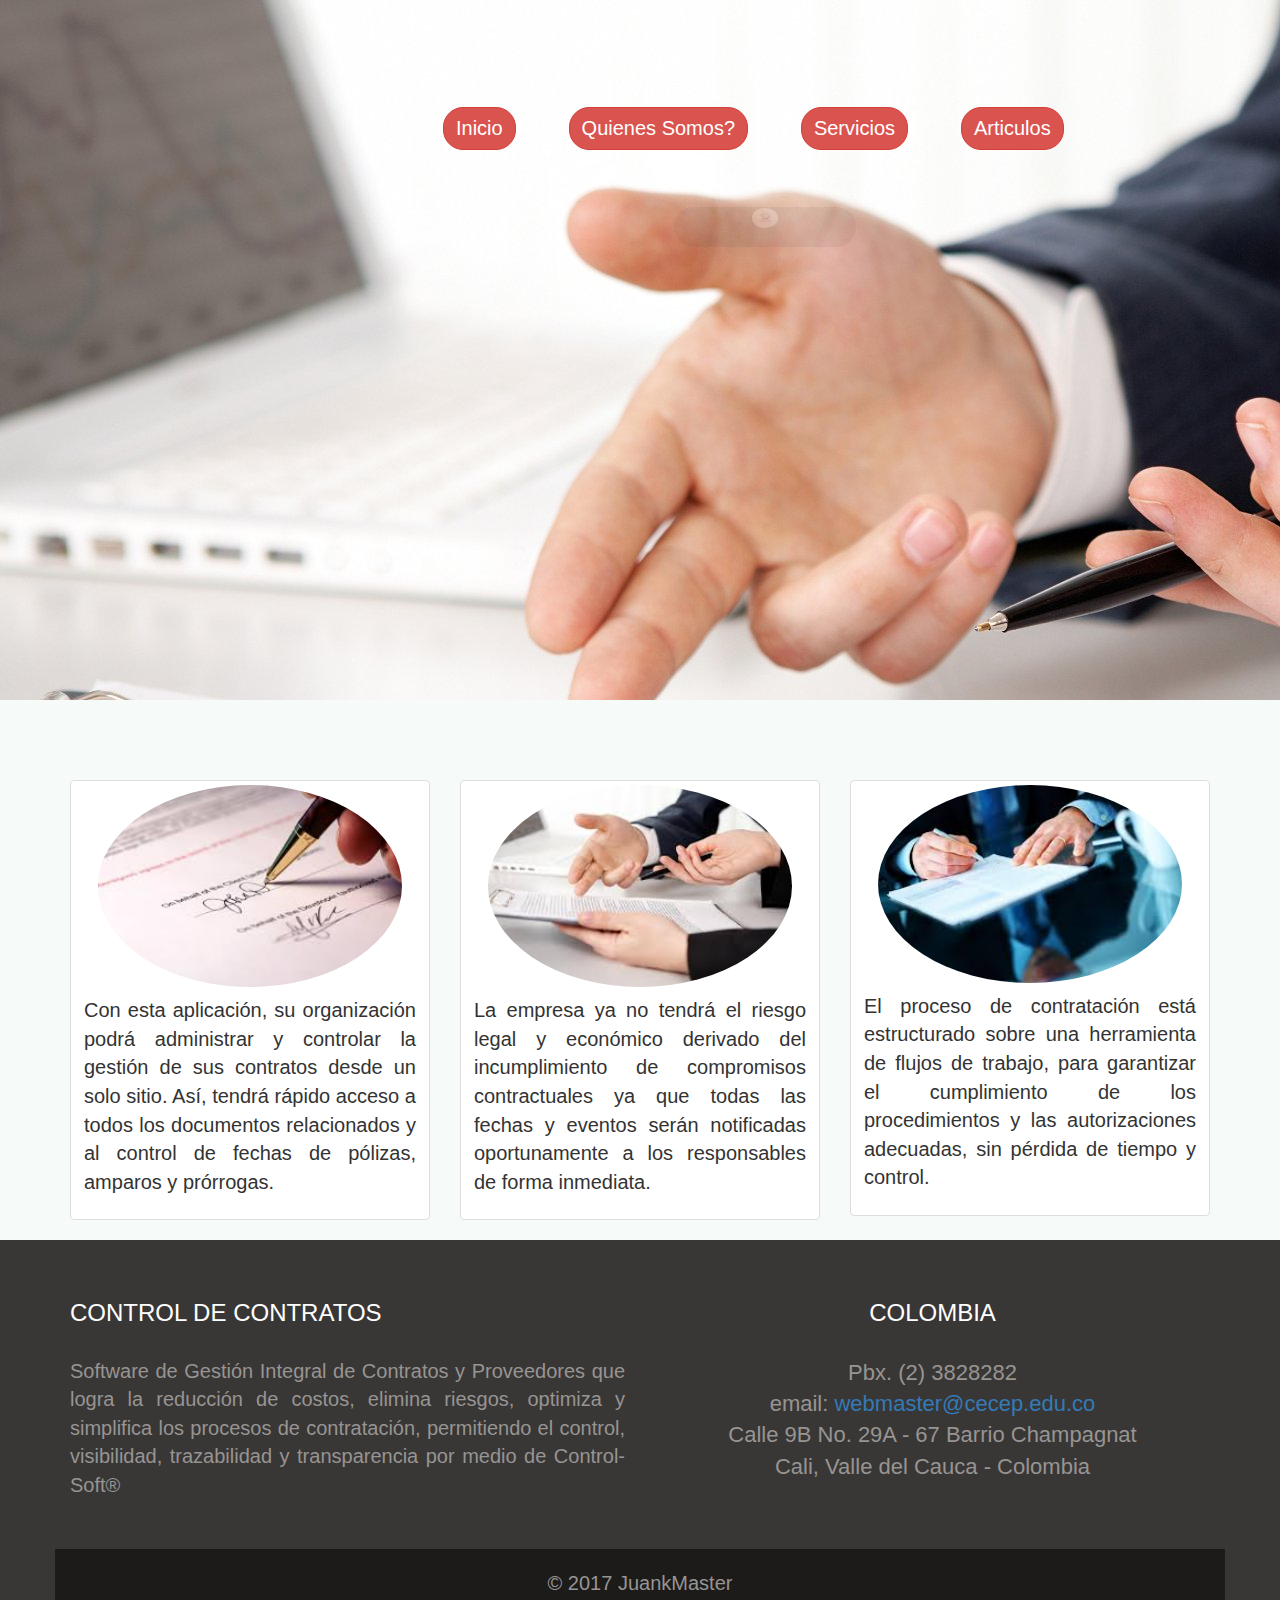
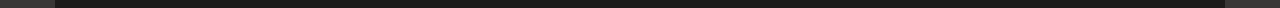
<file: index.html>
<html>
<head>
	<meta charset="UTF-8">
	<meta name="viewport" content="width=device-width, user-scalable=no, initial-scale=1.0, maximum-scale=1.0, minimum-scale=1.0">
	<link rel="shortcut icon" href="imagenes/favicon.ico"/>
	<script type="text/javascript" src="bootstrap/js/jquery-3.2.1.min.js"></script>
	<script type="text/javascript" src="bootstrap/js/funcionesJquery.js"></script>
	<link rel="stylesheet" type="text/css" href="bootstrap/css/bootstrap.min.css">
	<link rel="stylesheet" type="text/css" href="bootstrap/estilohindex.css">
	<link href='https://fonts.googleapis.com/css?family=Glegoo' rel='stylesheet'>
	
<style>
#capaefectos{
    font-family: 'Glegoo';font-size: 30px;
}
</style>
	<script>
	$(document).ready(Inicio);
	$(document).ready(function(){
		$("#capaefectos").hide();
     $("#capaefectos").show(3000);

});
</script>
	<title>Control-Soft®</title>
</head>
<body >

	<!-- Header -->
	<div class="container-fluid">
		<header class="container">
			<div class="row">
				<div class="col-sm-2">
				</div>
					<div class="col-sm-10">
			<nav id="nav" >
				<ul>
				<li><a style="color:#fff" class="btn btn-danger" href="index.html" >Inicio</a></li>
				<li><a style="color:#fff" class="btn btn-danger" id="somos" href="#">Quienes Somos?</a></li>
				<li><a style="color:#fff" class="btn btn-danger" id="servicios" href="#">Servicios</a>
				</li>
				<li><a style="color:#fff"  class="btn btn-danger" id="articulos" href="#" >Articulos</a></li>
			</ul>
		</nav>
	</div>
	</div>
		<br><br>
		<!-- barner -->
			<center>
				<div class="container">
					<div id="capaefectos"style="background:rgba(77,75,75,.5); color:fff; 	padding:10px; border-radius:20px 20px 20px 20px;">
							<img  style="width: 15%; height:auto;"class="img-circle" src="imagenes/logot_1.png">
					  <h2>
						CONTROLE SUS CONTRATOS Y PROVEEDORES DE UNA MANERA PRACTICA
					  </h2>
					<a href="login.php" id="bt" class="btn btn-danger btn-lg">Sign Up</a>	
					</div>
				</div>
	</div>
			</center>
				
		</header>
    </div>
    <div>
	
    	<br><br><br><br>
    	<!-- Principal -->

    	<div class="main">
    		<div class="somos">
    			
    		</div>

    		<div class="container">
    			<div class="row">
    				<div class="col-sm-4">
    				<div class="thumbnail">
    					<img  src="imagenes/contrato.jpg" class="img-circle" alt="Cinque Terre" width="304" height="236">	
    					<div class="caption">
    					<p class="text-justify"style="font-size:20px;">Con esta aplicación, su organización podrá administrar y controlar la gestión de sus contratos desde un solo sitio. Así, tendrá rápido acceso a todos los documentos relacionados y al control de fechas de pólizas, amparos y prórrogas.</p>
    				   </div>
    				</div>
    				</div>
    				<div class="col-sm-4">
    				<div class="thumbnail">
    					<img src="imagenes/contrato5.jpg" class="img-circle" alt="Cinque Terre" width="304" height="236">
    					<div class="caption">
    					<p class="text-justify"style="font-size:20px;">La empresa ya no tendrá el riesgo legal y económico derivado del incumplimiento de compromisos contractuales ya que todas las fechas y eventos serán notificadas oportunamente a los responsables de forma inmediata.
    					</p>
    				   </div>	
					</div>
					</div>
    				<div class="col-sm-4">
    					<div class="thumbnail">
							<img src="imagenes/contrato1.jpg" class="img-circle" alt="Cinque Terre" width="304" height="236">
    						<div class="caption">
		    					<p class="text-justify"style="font-size:20px;">El proceso de contratación está estructurado sobre una herramienta de flujos de trabajo, para garantizar el cumplimiento de los procedimientos y las autorizaciones adecuadas, sin pérdida de tiempo y control.
		    					</p>
    						</div>
    				   </div>
    				</div>
    			</div>
    						

    			<!-- </section> -->
    	</div>
    </div>
    <!-- footer &copy; 2017 JuankMaster -->

	<div class="footer" style="background:#393736;";
  >
		<div class="container">
			<div class="row">
				<div class="col-sm-6"><br><br>
					<h3 style="color:#fff">CONTROL DE CONTRATOS</h3>
					<br>
					<P class="text-justify"style="font-size:20px; color:#979492">
						Software de Gestión Integral de Contratos y Proveedores que logra la reducción de costos, elimina riesgos, optimiza y simplifica los procesos de contratación, permitiendo el control, visibilidad, trazabilidad y transparencia por medio de Control-Soft®
					</P>
				</div>
				<div class="col-sm-6"><br><br>
					<h3 style="color:#fff ; text-align:center;">COLOMBIA</h3><br>
				    <P class="text-justify" style="font-size:22px; color:#979492;text-align:center;">
				    	Pbx. (2) 3828282 <br>
				        email: <a href="#">webmaster@cecep.edu.co</a> <br>
                        Calle 9B No. 29A - 67 Barrio Champagnat <br>
                        Cali, Valle del Cauca - Colombia<br>
					</P>
				</div>
			</div>
			<br>
			<br>
			<div class="row" style="background:#1C1B1A;">
				<div class="col-sm-12"><br>
				<p style="text-align:center; font-size:20px; color:#979492">&copy; 2017 JuankMaster</p>
				</div>
			</div>
		</div>
	</div>
</body>
<!-- div.conten[name="nombre"]{hola mamon} -->
<!-- header>nav>ul>li*5>a:link -->
</html>
</file>
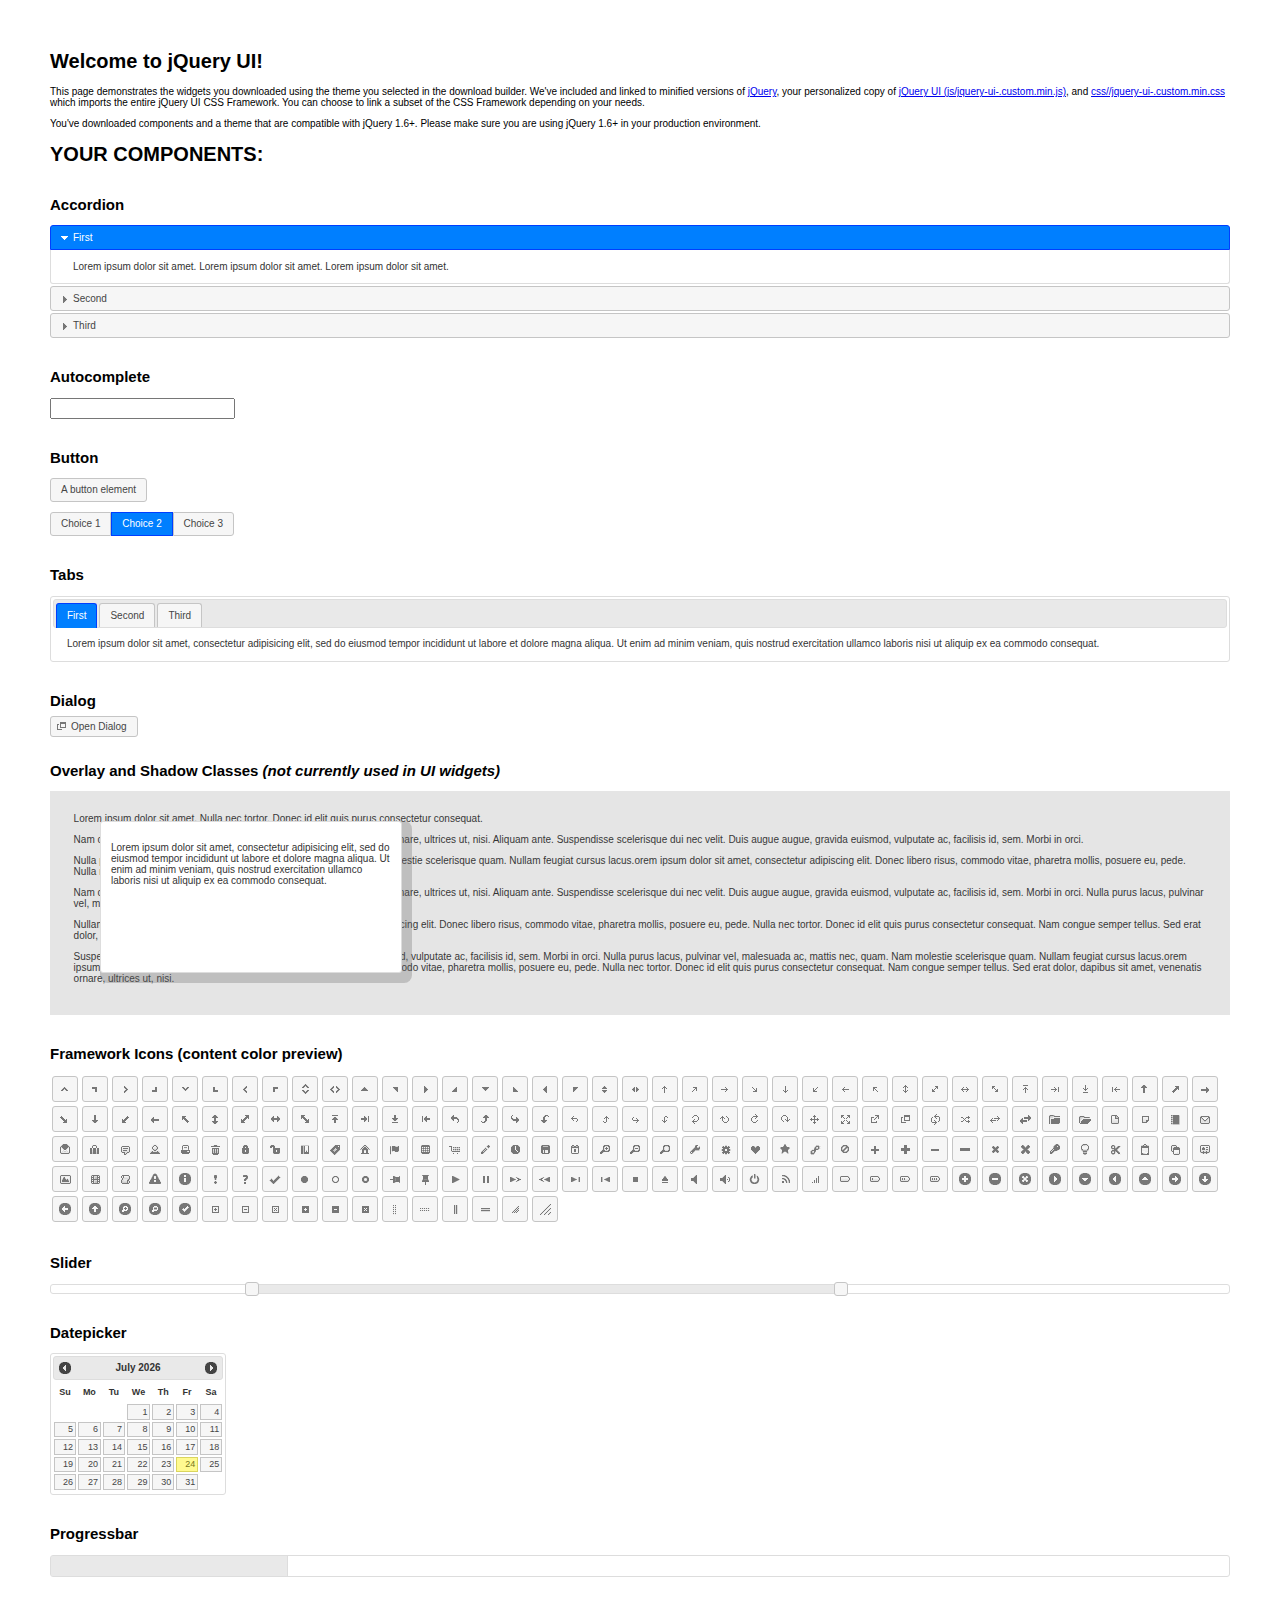
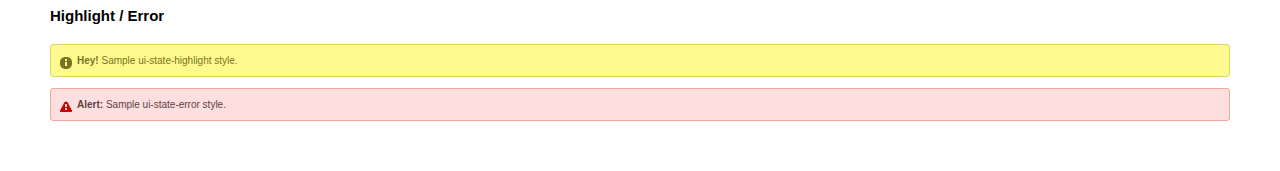
<file: bootstrap/jquery-ui-1.9.2.custom/index.html>
<!doctype html>
<html lang="us">
<head>
	<meta charset="utf-8">
	<title>jQuery UI Example Page</title>
	<link href="css/base/jquery-ui-1.9.2.custom.css" rel="stylesheet">
	<script src="js/jquery-1.8.3.js"></script>
	<script src="js/jquery-ui-1.9.2.custom.js"></script>
	<script>
	$(function() {
		
		$( "#accordion" ).accordion();
		

		
		var availableTags = [
			"ActionScript",
			"AppleScript",
			"Asp",
			"BASIC",
			"C",
			"C++",
			"Clojure",
			"COBOL",
			"ColdFusion",
			"Erlang",
			"Fortran",
			"Groovy",
			"Haskell",
			"Java",
			"JavaScript",
			"Lisp",
			"Perl",
			"PHP",
			"Python",
			"Ruby",
			"Scala",
			"Scheme"
		];
		$( "#autocomplete" ).autocomplete({
			source: availableTags
		});
		

		
		$( "#button" ).button();
		$( "#radioset" ).buttonset();
		

		
		$( "#tabs" ).tabs();
		

		
		$( "#dialog" ).dialog({
			autoOpen: false,
			width: 400,
			buttons: [
				{
					text: "Ok",
					click: function() {
						$( this ).dialog( "close" );
					}
				},
				{
					text: "Cancel",
					click: function() {
						$( this ).dialog( "close" );
					}
				}
			]
		});

		// Link to open the dialog
		$( "#dialog-link" ).click(function( event ) {
			$( "#dialog" ).dialog( "open" );
			event.preventDefault();
		});
		

		
		$( "#datepicker" ).datepicker({
			inline: true
		});
		

		
		$( "#slider" ).slider({
			range: true,
			values: [ 17, 67 ]
		});
		

		
		$( "#progressbar" ).progressbar({
			value: 20
		});
		

		// Hover states on the static widgets
		$( "#dialog-link, #icons li" ).hover(
			function() {
				$( this ).addClass( "ui-state-hover" );
			},
			function() {
				$( this ).removeClass( "ui-state-hover" );
			}
		);
	});
	</script>
	<style>
	body{
		font: 62.5% "Trebuchet MS", sans-serif;
		margin: 50px;
	}
	.demoHeaders {
		margin-top: 2em;
	}
	#dialog-link {
		padding: .4em 1em .4em 20px;
		text-decoration: none;
		position: relative;
	}
	#dialog-link span.ui-icon {
		margin: 0 5px 0 0;
		position: absolute;
		left: .2em;
		top: 50%;
		margin-top: -8px;
	}
	#icons {
		margin: 0;
		padding: 0;
	}
	#icons li {
		margin: 2px;
		position: relative;
		padding: 4px 0;
		cursor: pointer;
		float: left;
		list-style: none;
	}
	#icons span.ui-icon {
		float: left;
		margin: 0 4px;
	}
	.fakewindowcontain .ui-widget-overlay {
		position: absolute;
	}
	</style>
</head>
<body>

<h1>Welcome to jQuery UI!</h1>

<div class="ui-widget">
	<p>This page demonstrates the widgets you downloaded using the theme you selected in the download builder. We've included and linked to minified versions of <a href="js/jquery-1.8.3.js">jQuery</a>, your personalized copy of <a href="js/jquery-ui-.custom.min.js">jQuery UI (js/jquery-ui-.custom.min.js)</a>, and <a href="css//jquery-ui-.custom.min.css">css//jquery-ui-.custom.min.css</a> which imports the entire jQuery UI CSS Framework. You can choose to link a subset of the CSS Framework depending on your needs. </p>
	<p>You've downloaded components and a theme that are compatible with jQuery 1.6+. Please make sure you are using jQuery 1.6+ in your production environment.</p>
</div>

<h1>YOUR COMPONENTS:</h1>


<!-- Accordion -->
<h2 class="demoHeaders">Accordion</h2>
<div id="accordion">
	<h3>First</h3>
	<div>Lorem ipsum dolor sit amet. Lorem ipsum dolor sit amet. Lorem ipsum dolor sit amet.</div>
	<h3>Second</h3>
	<div>Phasellus mattis tincidunt nibh.</div>
	<h3>Third</h3>
	<div>Nam dui erat, auctor a, dignissim quis.</div>
</div>



<!-- Autocomplete -->
<h2 class="demoHeaders">Autocomplete</h2>
<div>
	<input id="autocomplete" title="type &quot;a&quot;">
</div>



<!-- Button -->
<h2 class="demoHeaders">Button</h2>
<button id="button">A button element</button>
<form style="margin-top: 1em;">
	<div id="radioset">
		<input type="radio" id="radio1" name="radio"><label for="radio1">Choice 1</label>
		<input type="radio" id="radio2" name="radio" checked="checked"><label for="radio2">Choice 2</label>
		<input type="radio" id="radio3" name="radio"><label for="radio3">Choice 3</label>
	</div>
</form>



<!-- Tabs -->
<h2 class="demoHeaders">Tabs</h2>
<div id="tabs">
	<ul>
		<li><a href="#tabs-1">First</a></li>
		<li><a href="#tabs-2">Second</a></li>
		<li><a href="#tabs-3">Third</a></li>
	</ul>
	<div id="tabs-1">Lorem ipsum dolor sit amet, consectetur adipisicing elit, sed do eiusmod tempor incididunt ut labore et dolore magna aliqua. Ut enim ad minim veniam, quis nostrud exercitation ullamco laboris nisi ut aliquip ex ea commodo consequat.</div>
	<div id="tabs-2">Phasellus mattis tincidunt nibh. Cras orci urna, blandit id, pretium vel, aliquet ornare, felis. Maecenas scelerisque sem non nisl. Fusce sed lorem in enim dictum bibendum.</div>
	<div id="tabs-3">Nam dui erat, auctor a, dignissim quis, sollicitudin eu, felis. Pellentesque nisi urna, interdum eget, sagittis et, consequat vestibulum, lacus. Mauris porttitor ullamcorper augue.</div>
</div>



<!-- Dialog NOTE: Dialog is not generated by UI in this demo so it can be visually styled in themeroller-->
<h2 class="demoHeaders">Dialog</h2>
<p><a href="#" id="dialog-link" class="ui-state-default ui-corner-all"><span class="ui-icon ui-icon-newwin"></span>Open Dialog</a></p>

<h2 class="demoHeaders">Overlay and Shadow Classes <em>(not currently used in UI widgets)</em></h2>
<div style="position: relative; width: 96%; height: 200px; padding:1% 2%; overflow:hidden;" class="fakewindowcontain">
	<p>Lorem ipsum dolor sit amet,  Nulla nec tortor. Donec id elit quis purus consectetur consequat. </p><p>Nam congue semper tellus. Sed erat dolor, dapibus sit amet, venenatis ornare, ultrices ut, nisi. Aliquam ante. Suspendisse scelerisque dui nec velit. Duis augue augue, gravida euismod, vulputate ac, facilisis id, sem. Morbi in orci. </p><p>Nulla purus lacus, pulvinar vel, malesuada ac, mattis nec, quam. Nam molestie scelerisque quam. Nullam feugiat cursus lacus.orem ipsum dolor sit amet, consectetur adipiscing elit. Donec libero risus, commodo vitae, pharetra mollis, posuere eu, pede. Nulla nec tortor. Donec id elit quis purus consectetur consequat. </p><p>Nam congue semper tellus. Sed erat dolor, dapibus sit amet, venenatis ornare, ultrices ut, nisi. Aliquam ante. Suspendisse scelerisque dui nec velit. Duis augue augue, gravida euismod, vulputate ac, facilisis id, sem. Morbi in orci. Nulla purus lacus, pulvinar vel, malesuada ac, mattis nec, quam. Nam molestie scelerisque quam. </p><p>Nullam feugiat cursus lacus.orem ipsum dolor sit amet, consectetur adipiscing elit. Donec libero risus, commodo vitae, pharetra mollis, posuere eu, pede. Nulla nec tortor. Donec id elit quis purus consectetur consequat. Nam congue semper tellus. Sed erat dolor, dapibus sit amet, venenatis ornare, ultrices ut, nisi. Aliquam ante. </p><p>Suspendisse scelerisque dui nec velit. Duis augue augue, gravida euismod, vulputate ac, facilisis id, sem. Morbi in orci. Nulla purus lacus, pulvinar vel, malesuada ac, mattis nec, quam. Nam molestie scelerisque quam. Nullam feugiat cursus lacus.orem ipsum dolor sit amet, consectetur adipiscing elit. Donec libero risus, commodo vitae, pharetra mollis, posuere eu, pede. Nulla nec tortor. Donec id elit quis purus consectetur consequat. Nam congue semper tellus. Sed erat dolor, dapibus sit amet, venenatis ornare, ultrices ut, nisi. </p>

	<!-- ui-dialog -->
	<div class="ui-overlay"><div class="ui-widget-overlay"></div><div class="ui-widget-shadow ui-corner-all" style="width: 302px; height: 152px; position: absolute; left: 50px; top: 30px;"></div></div>
	<div style="position: absolute; width: 280px; height: 130px;left: 50px; top: 30px; padding: 10px;" class="ui-widget ui-widget-content ui-corner-all">
		<div class="ui-dialog-content ui-widget-content" style="background: none; border: 0;">
			<p>Lorem ipsum dolor sit amet, consectetur adipisicing elit, sed do eiusmod tempor incididunt ut labore et dolore magna aliqua. Ut enim ad minim veniam, quis nostrud exercitation ullamco laboris nisi ut aliquip ex ea commodo consequat.</p>
		</div>
	</div>

</div>

<!-- ui-dialog -->
<div id="dialog" title="Dialog Title">
	<p>Lorem ipsum dolor sit amet, consectetur adipisicing elit, sed do eiusmod tempor incididunt ut labore et dolore magna aliqua. Ut enim ad minim veniam, quis nostrud exercitation ullamco laboris nisi ut aliquip ex ea commodo consequat.</p>
</div>



<h2 class="demoHeaders">Framework Icons (content color preview)</h2>
<ul id="icons" class="ui-widget ui-helper-clearfix">
	<li class="ui-state-default ui-corner-all" title=".ui-icon-carat-1-n"><span class="ui-icon ui-icon-carat-1-n"></span></li>
	<li class="ui-state-default ui-corner-all" title=".ui-icon-carat-1-ne"><span class="ui-icon ui-icon-carat-1-ne"></span></li>
	<li class="ui-state-default ui-corner-all" title=".ui-icon-carat-1-e"><span class="ui-icon ui-icon-carat-1-e"></span></li>
	<li class="ui-state-default ui-corner-all" title=".ui-icon-carat-1-se"><span class="ui-icon ui-icon-carat-1-se"></span></li>
	<li class="ui-state-default ui-corner-all" title=".ui-icon-carat-1-s"><span class="ui-icon ui-icon-carat-1-s"></span></li>
	<li class="ui-state-default ui-corner-all" title=".ui-icon-carat-1-sw"><span class="ui-icon ui-icon-carat-1-sw"></span></li>
	<li class="ui-state-default ui-corner-all" title=".ui-icon-carat-1-w"><span class="ui-icon ui-icon-carat-1-w"></span></li>
	<li class="ui-state-default ui-corner-all" title=".ui-icon-carat-1-nw"><span class="ui-icon ui-icon-carat-1-nw"></span></li>
	<li class="ui-state-default ui-corner-all" title=".ui-icon-carat-2-n-s"><span class="ui-icon ui-icon-carat-2-n-s"></span></li>
	<li class="ui-state-default ui-corner-all" title=".ui-icon-carat-2-e-w"><span class="ui-icon ui-icon-carat-2-e-w"></span></li>
	<li class="ui-state-default ui-corner-all" title=".ui-icon-triangle-1-n"><span class="ui-icon ui-icon-triangle-1-n"></span></li>
	<li class="ui-state-default ui-corner-all" title=".ui-icon-triangle-1-ne"><span class="ui-icon ui-icon-triangle-1-ne"></span></li>
	<li class="ui-state-default ui-corner-all" title=".ui-icon-triangle-1-e"><span class="ui-icon ui-icon-triangle-1-e"></span></li>
	<li class="ui-state-default ui-corner-all" title=".ui-icon-triangle-1-se"><span class="ui-icon ui-icon-triangle-1-se"></span></li>
	<li class="ui-state-default ui-corner-all" title=".ui-icon-triangle-1-s"><span class="ui-icon ui-icon-triangle-1-s"></span></li>
	<li class="ui-state-default ui-corner-all" title=".ui-icon-triangle-1-sw"><span class="ui-icon ui-icon-triangle-1-sw"></span></li>
	<li class="ui-state-default ui-corner-all" title=".ui-icon-triangle-1-w"><span class="ui-icon ui-icon-triangle-1-w"></span></li>
	<li class="ui-state-default ui-corner-all" title=".ui-icon-triangle-1-nw"><span class="ui-icon ui-icon-triangle-1-nw"></span></li>
	<li class="ui-state-default ui-corner-all" title=".ui-icon-triangle-2-n-s"><span class="ui-icon ui-icon-triangle-2-n-s"></span></li>
	<li class="ui-state-default ui-corner-all" title=".ui-icon-triangle-2-e-w"><span class="ui-icon ui-icon-triangle-2-e-w"></span></li>
	<li class="ui-state-default ui-corner-all" title=".ui-icon-arrow-1-n"><span class="ui-icon ui-icon-arrow-1-n"></span></li>
	<li class="ui-state-default ui-corner-all" title=".ui-icon-arrow-1-ne"><span class="ui-icon ui-icon-arrow-1-ne"></span></li>
	<li class="ui-state-default ui-corner-all" title=".ui-icon-arrow-1-e"><span class="ui-icon ui-icon-arrow-1-e"></span></li>
	<li class="ui-state-default ui-corner-all" title=".ui-icon-arrow-1-se"><span class="ui-icon ui-icon-arrow-1-se"></span></li>
	<li class="ui-state-default ui-corner-all" title=".ui-icon-arrow-1-s"><span class="ui-icon ui-icon-arrow-1-s"></span></li>
	<li class="ui-state-default ui-corner-all" title=".ui-icon-arrow-1-sw"><span class="ui-icon ui-icon-arrow-1-sw"></span></li>
	<li class="ui-state-default ui-corner-all" title=".ui-icon-arrow-1-w"><span class="ui-icon ui-icon-arrow-1-w"></span></li>
	<li class="ui-state-default ui-corner-all" title=".ui-icon-arrow-1-nw"><span class="ui-icon ui-icon-arrow-1-nw"></span></li>
	<li class="ui-state-default ui-corner-all" title=".ui-icon-arrow-2-n-s"><span class="ui-icon ui-icon-arrow-2-n-s"></span></li>
	<li class="ui-state-default ui-corner-all" title=".ui-icon-arrow-2-ne-sw"><span class="ui-icon ui-icon-arrow-2-ne-sw"></span></li>
	<li class="ui-state-default ui-corner-all" title=".ui-icon-arrow-2-e-w"><span class="ui-icon ui-icon-arrow-2-e-w"></span></li>
	<li class="ui-state-default ui-corner-all" title=".ui-icon-arrow-2-se-nw"><span class="ui-icon ui-icon-arrow-2-se-nw"></span></li>
	<li class="ui-state-default ui-corner-all" title=".ui-icon-arrowstop-1-n"><span class="ui-icon ui-icon-arrowstop-1-n"></span></li>
	<li class="ui-state-default ui-corner-all" title=".ui-icon-arrowstop-1-e"><span class="ui-icon ui-icon-arrowstop-1-e"></span></li>
	<li class="ui-state-default ui-corner-all" title=".ui-icon-arrowstop-1-s"><span class="ui-icon ui-icon-arrowstop-1-s"></span></li>
	<li class="ui-state-default ui-corner-all" title=".ui-icon-arrowstop-1-w"><span class="ui-icon ui-icon-arrowstop-1-w"></span></li>
	<li class="ui-state-default ui-corner-all" title=".ui-icon-arrowthick-1-n"><span class="ui-icon ui-icon-arrowthick-1-n"></span></li>
	<li class="ui-state-default ui-corner-all" title=".ui-icon-arrowthick-1-ne"><span class="ui-icon ui-icon-arrowthick-1-ne"></span></li>
	<li class="ui-state-default ui-corner-all" title=".ui-icon-arrowthick-1-e"><span class="ui-icon ui-icon-arrowthick-1-e"></span></li>
	<li class="ui-state-default ui-corner-all" title=".ui-icon-arrowthick-1-se"><span class="ui-icon ui-icon-arrowthick-1-se"></span></li>
	<li class="ui-state-default ui-corner-all" title=".ui-icon-arrowthick-1-s"><span class="ui-icon ui-icon-arrowthick-1-s"></span></li>
	<li class="ui-state-default ui-corner-all" title=".ui-icon-arrowthick-1-sw"><span class="ui-icon ui-icon-arrowthick-1-sw"></span></li>
	<li class="ui-state-default ui-corner-all" title=".ui-icon-arrowthick-1-w"><span class="ui-icon ui-icon-arrowthick-1-w"></span></li>
	<li class="ui-state-default ui-corner-all" title=".ui-icon-arrowthick-1-nw"><span class="ui-icon ui-icon-arrowthick-1-nw"></span></li>
	<li class="ui-state-default ui-corner-all" title=".ui-icon-arrowthick-2-n-s"><span class="ui-icon ui-icon-arrowthick-2-n-s"></span></li>
	<li class="ui-state-default ui-corner-all" title=".ui-icon-arrowthick-2-ne-sw"><span class="ui-icon ui-icon-arrowthick-2-ne-sw"></span></li>
	<li class="ui-state-default ui-corner-all" title=".ui-icon-arrowthick-2-e-w"><span class="ui-icon ui-icon-arrowthick-2-e-w"></span></li>
	<li class="ui-state-default ui-corner-all" title=".ui-icon-arrowthick-2-se-nw"><span class="ui-icon ui-icon-arrowthick-2-se-nw"></span></li>
	<li class="ui-state-default ui-corner-all" title=".ui-icon-arrowthickstop-1-n"><span class="ui-icon ui-icon-arrowthickstop-1-n"></span></li>
	<li class="ui-state-default ui-corner-all" title=".ui-icon-arrowthickstop-1-e"><span class="ui-icon ui-icon-arrowthickstop-1-e"></span></li>
	<li class="ui-state-default ui-corner-all" title=".ui-icon-arrowthickstop-1-s"><span class="ui-icon ui-icon-arrowthickstop-1-s"></span></li>
	<li class="ui-state-default ui-corner-all" title=".ui-icon-arrowthickstop-1-w"><span class="ui-icon ui-icon-arrowthickstop-1-w"></span></li>
	<li class="ui-state-default ui-corner-all" title=".ui-icon-arrowreturnthick-1-w"><span class="ui-icon ui-icon-arrowreturnthick-1-w"></span></li>
	<li class="ui-state-default ui-corner-all" title=".ui-icon-arrowreturnthick-1-n"><span class="ui-icon ui-icon-arrowreturnthick-1-n"></span></li>
	<li class="ui-state-default ui-corner-all" title=".ui-icon-arrowreturnthick-1-e"><span class="ui-icon ui-icon-arrowreturnthick-1-e"></span></li>
	<li class="ui-state-default ui-corner-all" title=".ui-icon-arrowreturnthick-1-s"><span class="ui-icon ui-icon-arrowreturnthick-1-s"></span></li>
	<li class="ui-state-default ui-corner-all" title=".ui-icon-arrowreturn-1-w"><span class="ui-icon ui-icon-arrowreturn-1-w"></span></li>
	<li class="ui-state-default ui-corner-all" title=".ui-icon-arrowreturn-1-n"><span class="ui-icon ui-icon-arrowreturn-1-n"></span></li>
	<li class="ui-state-default ui-corner-all" title=".ui-icon-arrowreturn-1-e"><span class="ui-icon ui-icon-arrowreturn-1-e"></span></li>
	<li class="ui-state-default ui-corner-all" title=".ui-icon-arrowreturn-1-s"><span class="ui-icon ui-icon-arrowreturn-1-s"></span></li>
	<li class="ui-state-default ui-corner-all" title=".ui-icon-arrowrefresh-1-w"><span class="ui-icon ui-icon-arrowrefresh-1-w"></span></li>
	<li class="ui-state-default ui-corner-all" title=".ui-icon-arrowrefresh-1-n"><span class="ui-icon ui-icon-arrowrefresh-1-n"></span></li>
	<li class="ui-state-default ui-corner-all" title=".ui-icon-arrowrefresh-1-e"><span class="ui-icon ui-icon-arrowrefresh-1-e"></span></li>
	<li class="ui-state-default ui-corner-all" title=".ui-icon-arrowrefresh-1-s"><span class="ui-icon ui-icon-arrowrefresh-1-s"></span></li>
	<li class="ui-state-default ui-corner-all" title=".ui-icon-arrow-4"><span class="ui-icon ui-icon-arrow-4"></span></li>
	<li class="ui-state-default ui-corner-all" title=".ui-icon-arrow-4-diag"><span class="ui-icon ui-icon-arrow-4-diag"></span></li>
	<li class="ui-state-default ui-corner-all" title=".ui-icon-extlink"><span class="ui-icon ui-icon-extlink"></span></li>
	<li class="ui-state-default ui-corner-all" title=".ui-icon-newwin"><span class="ui-icon ui-icon-newwin"></span></li>
	<li class="ui-state-default ui-corner-all" title=".ui-icon-refresh"><span class="ui-icon ui-icon-refresh"></span></li>
	<li class="ui-state-default ui-corner-all" title=".ui-icon-shuffle"><span class="ui-icon ui-icon-shuffle"></span></li>
	<li class="ui-state-default ui-corner-all" title=".ui-icon-transfer-e-w"><span class="ui-icon ui-icon-transfer-e-w"></span></li>
	<li class="ui-state-default ui-corner-all" title=".ui-icon-transferthick-e-w"><span class="ui-icon ui-icon-transferthick-e-w"></span></li>
	<li class="ui-state-default ui-corner-all" title=".ui-icon-folder-collapsed"><span class="ui-icon ui-icon-folder-collapsed"></span></li>
	<li class="ui-state-default ui-corner-all" title=".ui-icon-folder-open"><span class="ui-icon ui-icon-folder-open"></span></li>
	<li class="ui-state-default ui-corner-all" title=".ui-icon-document"><span class="ui-icon ui-icon-document"></span></li>
	<li class="ui-state-default ui-corner-all" title=".ui-icon-document-b"><span class="ui-icon ui-icon-document-b"></span></li>
	<li class="ui-state-default ui-corner-all" title=".ui-icon-note"><span class="ui-icon ui-icon-note"></span></li>
	<li class="ui-state-default ui-corner-all" title=".ui-icon-mail-closed"><span class="ui-icon ui-icon-mail-closed"></span></li>
	<li class="ui-state-default ui-corner-all" title=".ui-icon-mail-open"><span class="ui-icon ui-icon-mail-open"></span></li>
	<li class="ui-state-default ui-corner-all" title=".ui-icon-suitcase"><span class="ui-icon ui-icon-suitcase"></span></li>
	<li class="ui-state-default ui-corner-all" title=".ui-icon-comment"><span class="ui-icon ui-icon-comment"></span></li>
	<li class="ui-state-default ui-corner-all" title=".ui-icon-person"><span class="ui-icon ui-icon-person"></span></li>
	<li class="ui-state-default ui-corner-all" title=".ui-icon-print"><span class="ui-icon ui-icon-print"></span></li>
	<li class="ui-state-default ui-corner-all" title=".ui-icon-trash"><span class="ui-icon ui-icon-trash"></span></li>
	<li class="ui-state-default ui-corner-all" title=".ui-icon-locked"><span class="ui-icon ui-icon-locked"></span></li>
	<li class="ui-state-default ui-corner-all" title=".ui-icon-unlocked"><span class="ui-icon ui-icon-unlocked"></span></li>
	<li class="ui-state-default ui-corner-all" title=".ui-icon-bookmark"><span class="ui-icon ui-icon-bookmark"></span></li>
	<li class="ui-state-default ui-corner-all" title=".ui-icon-tag"><span class="ui-icon ui-icon-tag"></span></li>
	<li class="ui-state-default ui-corner-all" title=".ui-icon-home"><span class="ui-icon ui-icon-home"></span></li>
	<li class="ui-state-default ui-corner-all" title=".ui-icon-flag"><span class="ui-icon ui-icon-flag"></span></li>
	<li class="ui-state-default ui-corner-all" title=".ui-icon-calculator"><span class="ui-icon ui-icon-calculator"></span></li>
	<li class="ui-state-default ui-corner-all" title=".ui-icon-cart"><span class="ui-icon ui-icon-cart"></span></li>
	<li class="ui-state-default ui-corner-all" title=".ui-icon-pencil"><span class="ui-icon ui-icon-pencil"></span></li>
	<li class="ui-state-default ui-corner-all" title=".ui-icon-clock"><span class="ui-icon ui-icon-clock"></span></li>
	<li class="ui-state-default ui-corner-all" title=".ui-icon-disk"><span class="ui-icon ui-icon-disk"></span></li>
	<li class="ui-state-default ui-corner-all" title=".ui-icon-calendar"><span class="ui-icon ui-icon-calendar"></span></li>
	<li class="ui-state-default ui-corner-all" title=".ui-icon-zoomin"><span class="ui-icon ui-icon-zoomin"></span></li>
	<li class="ui-state-default ui-corner-all" title=".ui-icon-zoomout"><span class="ui-icon ui-icon-zoomout"></span></li>
	<li class="ui-state-default ui-corner-all" title=".ui-icon-search"><span class="ui-icon ui-icon-search"></span></li>
	<li class="ui-state-default ui-corner-all" title=".ui-icon-wrench"><span class="ui-icon ui-icon-wrench"></span></li>
	<li class="ui-state-default ui-corner-all" title=".ui-icon-gear"><span class="ui-icon ui-icon-gear"></span></li>
	<li class="ui-state-default ui-corner-all" title=".ui-icon-heart"><span class="ui-icon ui-icon-heart"></span></li>
	<li class="ui-state-default ui-corner-all" title=".ui-icon-star"><span class="ui-icon ui-icon-star"></span></li>
	<li class="ui-state-default ui-corner-all" title=".ui-icon-link"><span class="ui-icon ui-icon-link"></span></li>
	<li class="ui-state-default ui-corner-all" title=".ui-icon-cancel"><span class="ui-icon ui-icon-cancel"></span></li>
	<li class="ui-state-default ui-corner-all" title=".ui-icon-plus"><span class="ui-icon ui-icon-plus"></span></li>
	<li class="ui-state-default ui-corner-all" title=".ui-icon-plusthick"><span class="ui-icon ui-icon-plusthick"></span></li>
	<li class="ui-state-default ui-corner-all" title=".ui-icon-minus"><span class="ui-icon ui-icon-minus"></span></li>
	<li class="ui-state-default ui-corner-all" title=".ui-icon-minusthick"><span class="ui-icon ui-icon-minusthick"></span></li>
	<li class="ui-state-default ui-corner-all" title=".ui-icon-close"><span class="ui-icon ui-icon-close"></span></li>
	<li class="ui-state-default ui-corner-all" title=".ui-icon-closethick"><span class="ui-icon ui-icon-closethick"></span></li>
	<li class="ui-state-default ui-corner-all" title=".ui-icon-key"><span class="ui-icon ui-icon-key"></span></li>
	<li class="ui-state-default ui-corner-all" title=".ui-icon-lightbulb"><span class="ui-icon ui-icon-lightbulb"></span></li>
	<li class="ui-state-default ui-corner-all" title=".ui-icon-scissors"><span class="ui-icon ui-icon-scissors"></span></li>
	<li class="ui-state-default ui-corner-all" title=".ui-icon-clipboard"><span class="ui-icon ui-icon-clipboard"></span></li>
	<li class="ui-state-default ui-corner-all" title=".ui-icon-copy"><span class="ui-icon ui-icon-copy"></span></li>
	<li class="ui-state-default ui-corner-all" title=".ui-icon-contact"><span class="ui-icon ui-icon-contact"></span></li>
	<li class="ui-state-default ui-corner-all" title=".ui-icon-image"><span class="ui-icon ui-icon-image"></span></li>
	<li class="ui-state-default ui-corner-all" title=".ui-icon-video"><span class="ui-icon ui-icon-video"></span></li>
	<li class="ui-state-default ui-corner-all" title=".ui-icon-script"><span class="ui-icon ui-icon-script"></span></li>
	<li class="ui-state-default ui-corner-all" title=".ui-icon-alert"><span class="ui-icon ui-icon-alert"></span></li>
	<li class="ui-state-default ui-corner-all" title=".ui-icon-info"><span class="ui-icon ui-icon-info"></span></li>
	<li class="ui-state-default ui-corner-all" title=".ui-icon-notice"><span class="ui-icon ui-icon-notice"></span></li>
	<li class="ui-state-default ui-corner-all" title=".ui-icon-help"><span class="ui-icon ui-icon-help"></span></li>
	<li class="ui-state-default ui-corner-all" title=".ui-icon-check"><span class="ui-icon ui-icon-check"></span></li>
	<li class="ui-state-default ui-corner-all" title=".ui-icon-bullet"><span class="ui-icon ui-icon-bullet"></span></li>
	<li class="ui-state-default ui-corner-all" title=".ui-icon-radio-off"><span class="ui-icon ui-icon-radio-off"></span></li>
	<li class="ui-state-default ui-corner-all" title=".ui-icon-radio-on"><span class="ui-icon ui-icon-radio-on"></span></li>
	<li class="ui-state-default ui-corner-all" title=".ui-icon-pin-w"><span class="ui-icon ui-icon-pin-w"></span></li>
	<li class="ui-state-default ui-corner-all" title=".ui-icon-pin-s"><span class="ui-icon ui-icon-pin-s"></span></li>
	<li class="ui-state-default ui-corner-all" title=".ui-icon-play"><span class="ui-icon ui-icon-play"></span></li>
	<li class="ui-state-default ui-corner-all" title=".ui-icon-pause"><span class="ui-icon ui-icon-pause"></span></li>
	<li class="ui-state-default ui-corner-all" title=".ui-icon-seek-next"><span class="ui-icon ui-icon-seek-next"></span></li>
	<li class="ui-state-default ui-corner-all" title=".ui-icon-seek-prev"><span class="ui-icon ui-icon-seek-prev"></span></li>
	<li class="ui-state-default ui-corner-all" title=".ui-icon-seek-end"><span class="ui-icon ui-icon-seek-end"></span></li>
	<li class="ui-state-default ui-corner-all" title=".ui-icon-seek-first"><span class="ui-icon ui-icon-seek-first"></span></li>
	<li class="ui-state-default ui-corner-all" title=".ui-icon-stop"><span class="ui-icon ui-icon-stop"></span></li>
	<li class="ui-state-default ui-corner-all" title=".ui-icon-eject"><span class="ui-icon ui-icon-eject"></span></li>
	<li class="ui-state-default ui-corner-all" title=".ui-icon-volume-off"><span class="ui-icon ui-icon-volume-off"></span></li>
	<li class="ui-state-default ui-corner-all" title=".ui-icon-volume-on"><span class="ui-icon ui-icon-volume-on"></span></li>
	<li class="ui-state-default ui-corner-all" title=".ui-icon-power"><span class="ui-icon ui-icon-power"></span></li>
	<li class="ui-state-default ui-corner-all" title=".ui-icon-signal-diag"><span class="ui-icon ui-icon-signal-diag"></span></li>
	<li class="ui-state-default ui-corner-all" title=".ui-icon-signal"><span class="ui-icon ui-icon-signal"></span></li>
	<li class="ui-state-default ui-corner-all" title=".ui-icon-battery-0"><span class="ui-icon ui-icon-battery-0"></span></li>
	<li class="ui-state-default ui-corner-all" title=".ui-icon-battery-1"><span class="ui-icon ui-icon-battery-1"></span></li>
	<li class="ui-state-default ui-corner-all" title=".ui-icon-battery-2"><span class="ui-icon ui-icon-battery-2"></span></li>
	<li class="ui-state-default ui-corner-all" title=".ui-icon-battery-3"><span class="ui-icon ui-icon-battery-3"></span></li>
	<li class="ui-state-default ui-corner-all" title=".ui-icon-circle-plus"><span class="ui-icon ui-icon-circle-plus"></span></li>
	<li class="ui-state-default ui-corner-all" title=".ui-icon-circle-minus"><span class="ui-icon ui-icon-circle-minus"></span></li>
	<li class="ui-state-default ui-corner-all" title=".ui-icon-circle-close"><span class="ui-icon ui-icon-circle-close"></span></li>
	<li class="ui-state-default ui-corner-all" title=".ui-icon-circle-triangle-e"><span class="ui-icon ui-icon-circle-triangle-e"></span></li>
	<li class="ui-state-default ui-corner-all" title=".ui-icon-circle-triangle-s"><span class="ui-icon ui-icon-circle-triangle-s"></span></li>
	<li class="ui-state-default ui-corner-all" title=".ui-icon-circle-triangle-w"><span class="ui-icon ui-icon-circle-triangle-w"></span></li>
	<li class="ui-state-default ui-corner-all" title=".ui-icon-circle-triangle-n"><span class="ui-icon ui-icon-circle-triangle-n"></span></li>
	<li class="ui-state-default ui-corner-all" title=".ui-icon-circle-arrow-e"><span class="ui-icon ui-icon-circle-arrow-e"></span></li>
	<li class="ui-state-default ui-corner-all" title=".ui-icon-circle-arrow-s"><span class="ui-icon ui-icon-circle-arrow-s"></span></li>
	<li class="ui-state-default ui-corner-all" title=".ui-icon-circle-arrow-w"><span class="ui-icon ui-icon-circle-arrow-w"></span></li>
	<li class="ui-state-default ui-corner-all" title=".ui-icon-circle-arrow-n"><span class="ui-icon ui-icon-circle-arrow-n"></span></li>
	<li class="ui-state-default ui-corner-all" title=".ui-icon-circle-zoomin"><span class="ui-icon ui-icon-circle-zoomin"></span></li>
	<li class="ui-state-default ui-corner-all" title=".ui-icon-circle-zoomout"><span class="ui-icon ui-icon-circle-zoomout"></span></li>
	<li class="ui-state-default ui-corner-all" title=".ui-icon-circle-check"><span class="ui-icon ui-icon-circle-check"></span></li>
	<li class="ui-state-default ui-corner-all" title=".ui-icon-circlesmall-plus"><span class="ui-icon ui-icon-circlesmall-plus"></span></li>
	<li class="ui-state-default ui-corner-all" title=".ui-icon-circlesmall-minus"><span class="ui-icon ui-icon-circlesmall-minus"></span></li>
	<li class="ui-state-default ui-corner-all" title=".ui-icon-circlesmall-close"><span class="ui-icon ui-icon-circlesmall-close"></span></li>
	<li class="ui-state-default ui-corner-all" title=".ui-icon-squaresmall-plus"><span class="ui-icon ui-icon-squaresmall-plus"></span></li>
	<li class="ui-state-default ui-corner-all" title=".ui-icon-squaresmall-minus"><span class="ui-icon ui-icon-squaresmall-minus"></span></li>
	<li class="ui-state-default ui-corner-all" title=".ui-icon-squaresmall-close"><span class="ui-icon ui-icon-squaresmall-close"></span></li>
	<li class="ui-state-default ui-corner-all" title=".ui-icon-grip-dotted-vertical"><span class="ui-icon ui-icon-grip-dotted-vertical"></span></li>
	<li class="ui-state-default ui-corner-all" title=".ui-icon-grip-dotted-horizontal"><span class="ui-icon ui-icon-grip-dotted-horizontal"></span></li>
	<li class="ui-state-default ui-corner-all" title=".ui-icon-grip-solid-vertical"><span class="ui-icon ui-icon-grip-solid-vertical"></span></li>
	<li class="ui-state-default ui-corner-all" title=".ui-icon-grip-solid-horizontal"><span class="ui-icon ui-icon-grip-solid-horizontal"></span></li>
	<li class="ui-state-default ui-corner-all" title=".ui-icon-gripsmall-diagonal-se"><span class="ui-icon ui-icon-gripsmall-diagonal-se"></span></li>
	<li class="ui-state-default ui-corner-all" title=".ui-icon-grip-diagonal-se"><span class="ui-icon ui-icon-grip-diagonal-se"></span></li>
</ul>


<!-- Slider -->
<h2 class="demoHeaders">Slider</h2>
<div id="slider"></div>



<!-- Datepicker -->
<h2 class="demoHeaders">Datepicker</h2>
<div id="datepicker"></div>



<!-- Progressbar -->
<h2 class="demoHeaders">Progressbar</h2>
<div id="progressbar"></div>


<!-- Highlight / Error -->
<h2 class="demoHeaders">Highlight / Error</h2>
<div class="ui-widget">
	<div class="ui-state-highlight ui-corner-all" style="margin-top: 20px; padding: 0 .7em;">
		<p><span class="ui-icon ui-icon-info" style="float: left; margin-right: .3em;"></span>
		<strong>Hey!</strong> Sample ui-state-highlight style.</p>
	</div>
</div>
<br>
<div class="ui-widget">
	<div class="ui-state-error ui-corner-all" style="padding: 0 .7em;">
		<p><span class="ui-icon ui-icon-alert" style="float: left; margin-right: .3em;"></span>
		<strong>Alert:</strong> Sample ui-state-error style.</p>
	</div>
</div>

</body>
</html>
</file>
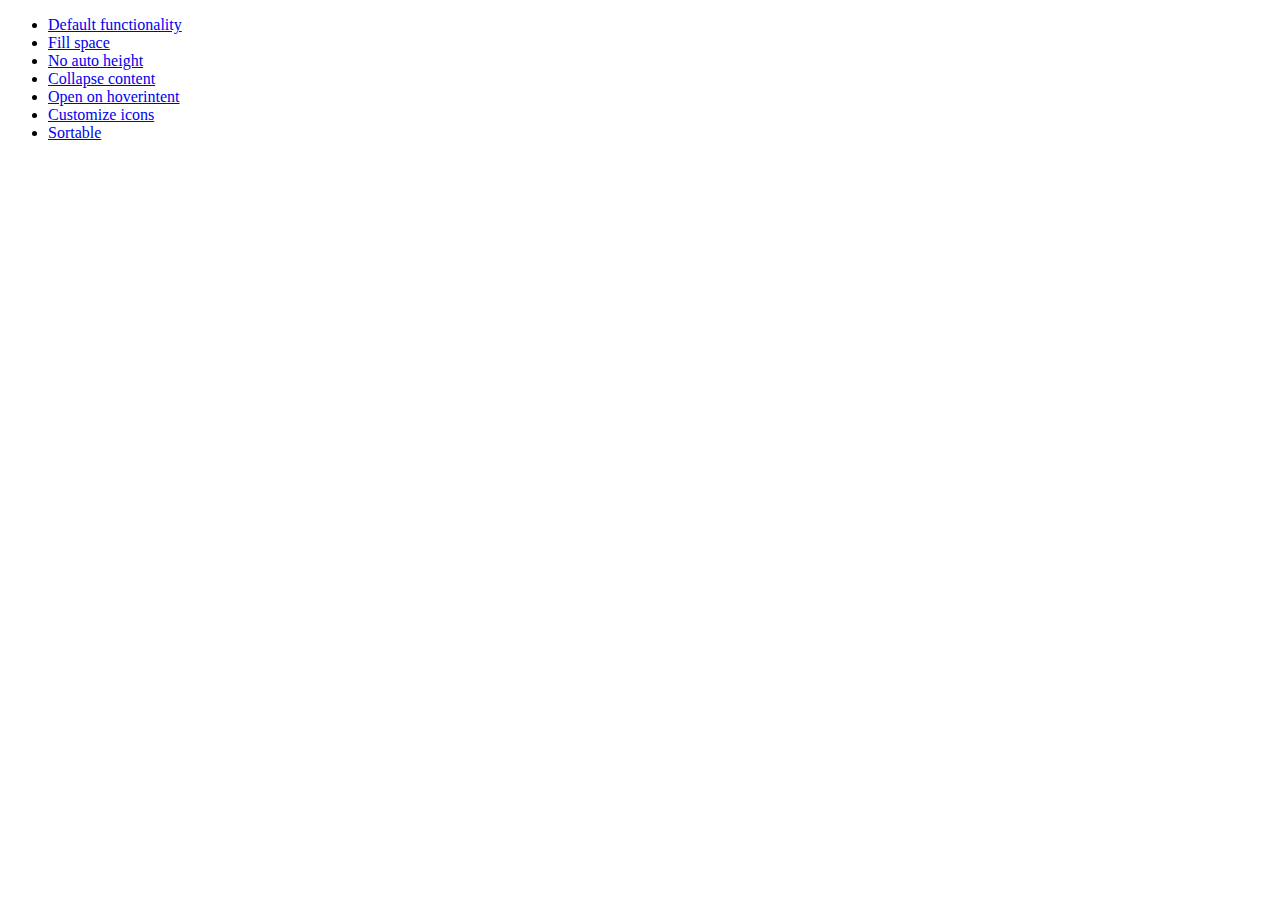
<file: bootstrap/jquery-ui-1.9.2.custom/development-bundle/demos/accordion/index.html>
<!doctype html>
<html lang="en">
<head>
	<meta charset="utf-8">
	<title>jQuery UI Accordion Demos</title>
</head>
<body>

<ul>
	<li><a href="default.html">Default functionality</a></li>
	<li><a href="fillspace.html">Fill space</a></li>
	<li><a href="no-auto-height.html">No auto height</a></li>
	<li><a href="collapsible.html">Collapse content</a></li>
	<li><a href="hoverintent.html">Open on hoverintent</a></li>
	<li><a href="custom-icons.html">Customize icons</a></li>
	<li><a href="sortable.html">Sortable</a></li>
</ul>

</body>
</html>
</file>
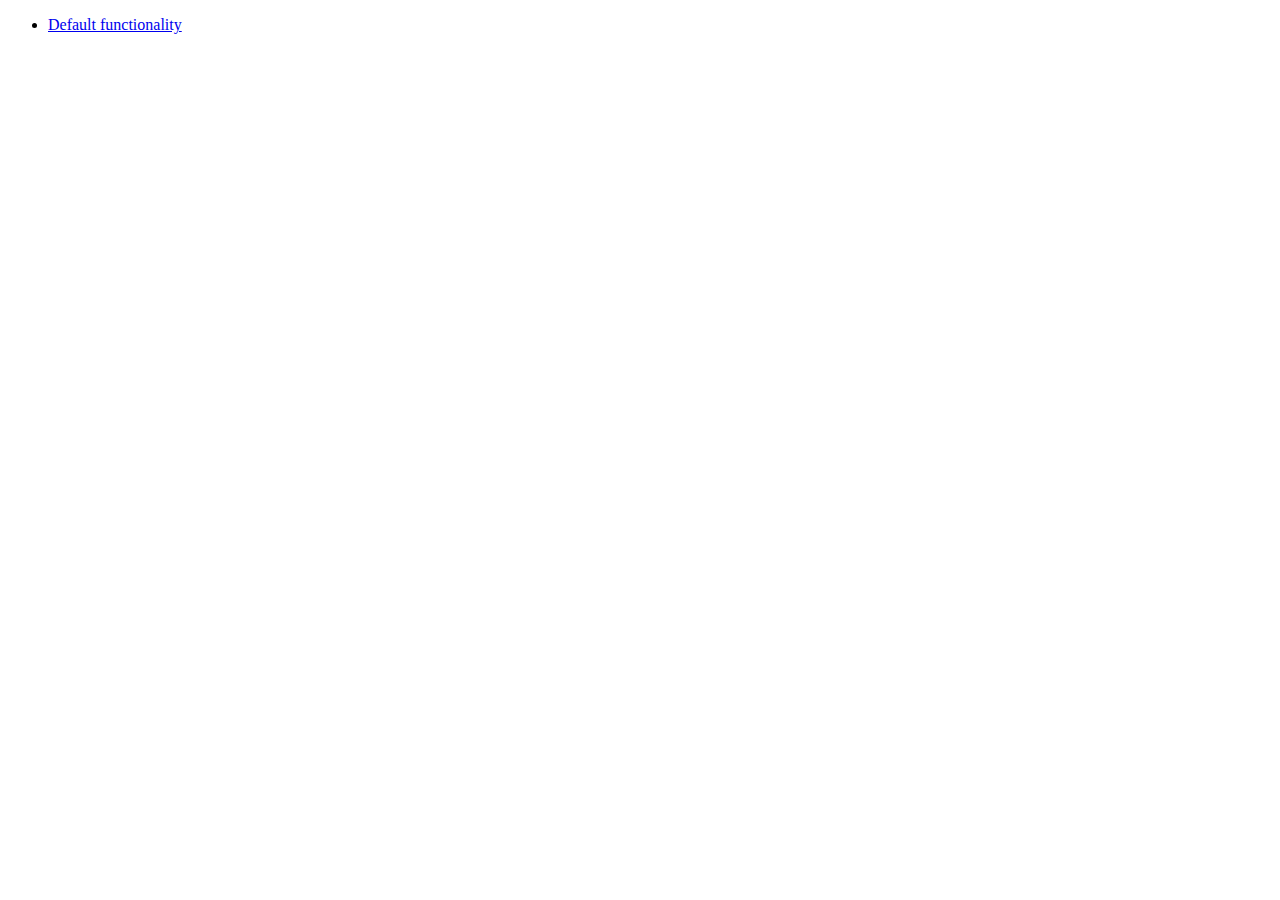
<file: bootstrap/jquery-ui-1.9.2.custom/development-bundle/demos/addClass/index.html>
<!doctype html>
<html lang="en">
<head>
	<meta charset="utf-8">
	<title>jQuery UI Effects Demos</title>
</head>
<body>

<ul>
	<li><a href="default.html">Default functionality</a></li>
</ul>

</body>
</html>
</file>
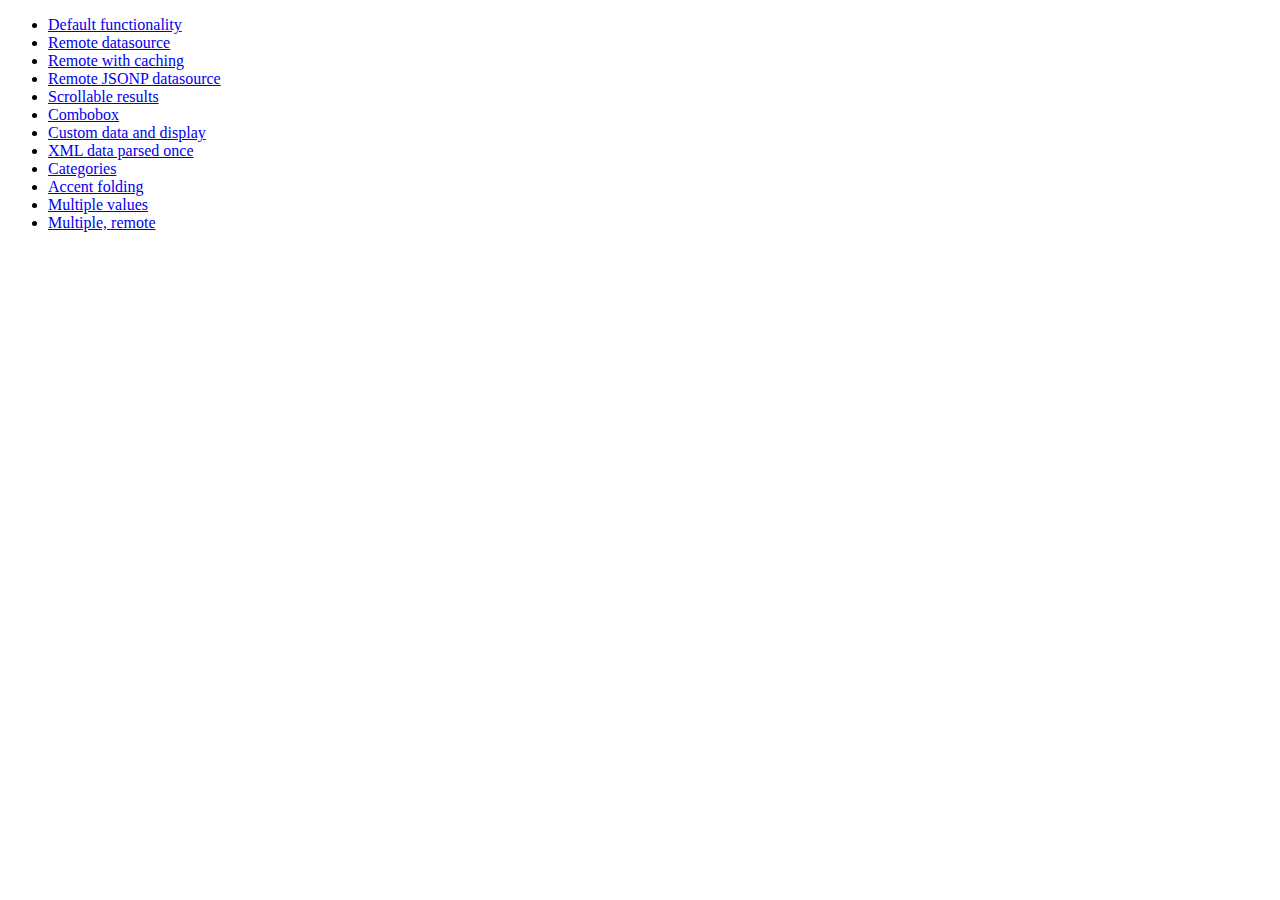
<file: bootstrap/jquery-ui-1.9.2.custom/development-bundle/demos/autocomplete/index.html>
<!doctype html>
<html lang="en">
<head>
	<meta charset="utf-8">
	<title>jQuery UI Autocomplete Demos</title>
</head>
<body>

<ul>
	<li><a href="default.html">Default functionality</a></li>
	<li><a href="remote.html">Remote datasource</a></li>
	<li><a href="remote-with-cache.html">Remote with caching</a></li>
	<li><a href="remote-jsonp.html">Remote JSONP datasource</a></li>
	<li><a href="maxheight.html">Scrollable results</a></li>
	<li><a href="combobox.html">Combobox</a></li>
	<li><a href="custom-data.html">Custom data and display</a></li>
	<li><a href="xml.html">XML data parsed once</a></li>
	<li><a href="categories.html">Categories</a></li>
	<li><a href="folding.html">Accent folding</a></li>
	<li><a href="multiple.html">Multiple values</a></li>
	<li><a href="multiple-remote.html">Multiple, remote</a></li>
</ul>

</body>
</html>
</file>
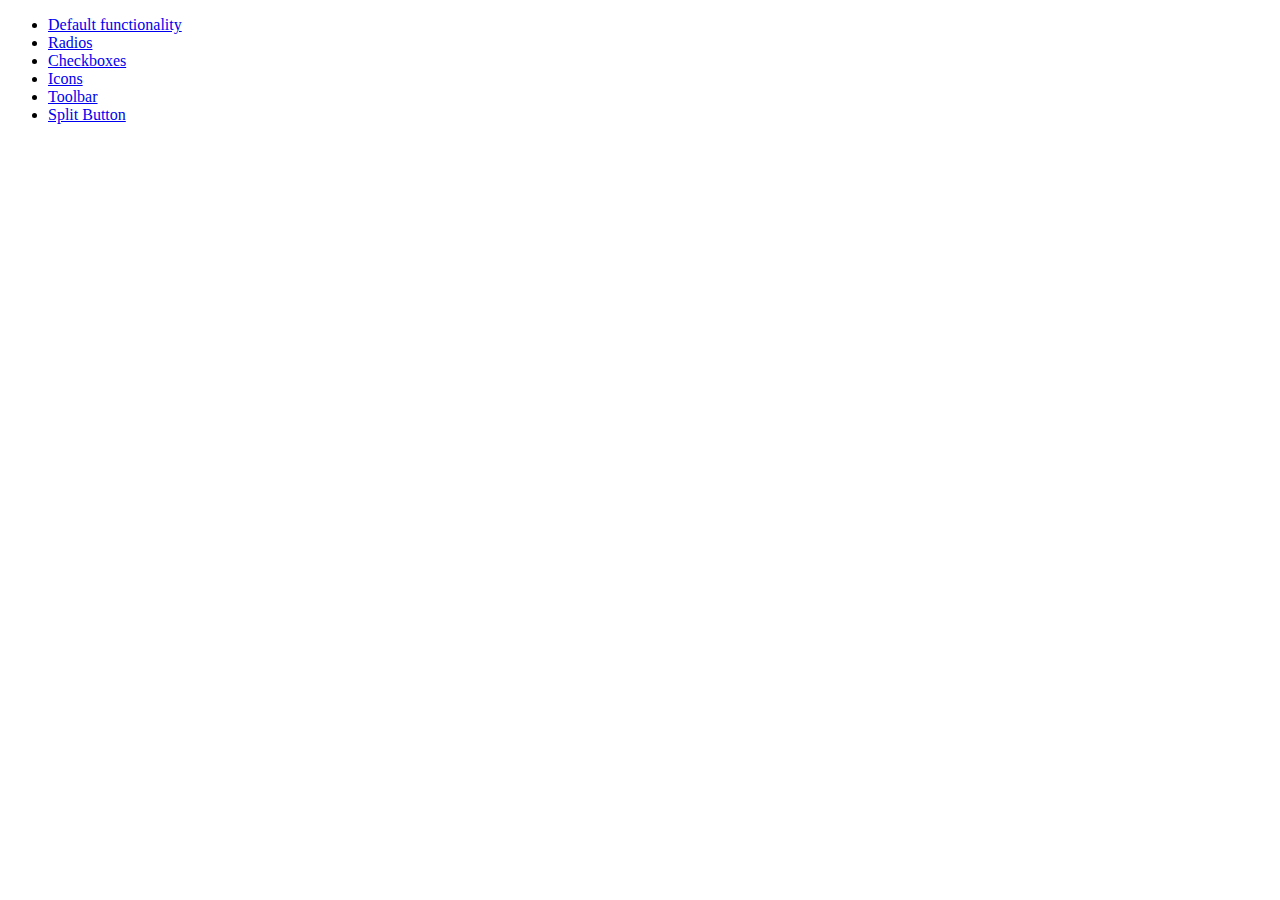
<file: bootstrap/jquery-ui-1.9.2.custom/development-bundle/demos/button/index.html>
<!doctype html>
<html lang="en">
<head>
	<meta charset="utf-8">
	<title>jQuery UI Button Demos</title>
</head>
<body>

<ul>
	<li><a href="default.html">Default functionality</a></li>
	<li><a href="radio.html">Radios</a></li>
	<li><a href="checkbox.html">Checkboxes</a></li>
	<li><a href="icons.html">Icons</a></li>
	<li><a href="toolbar.html">Toolbar</a></li>
	<li><a href="splitbutton.html">Split Button</a></li>
</ul>

</body>
</html>
</file>
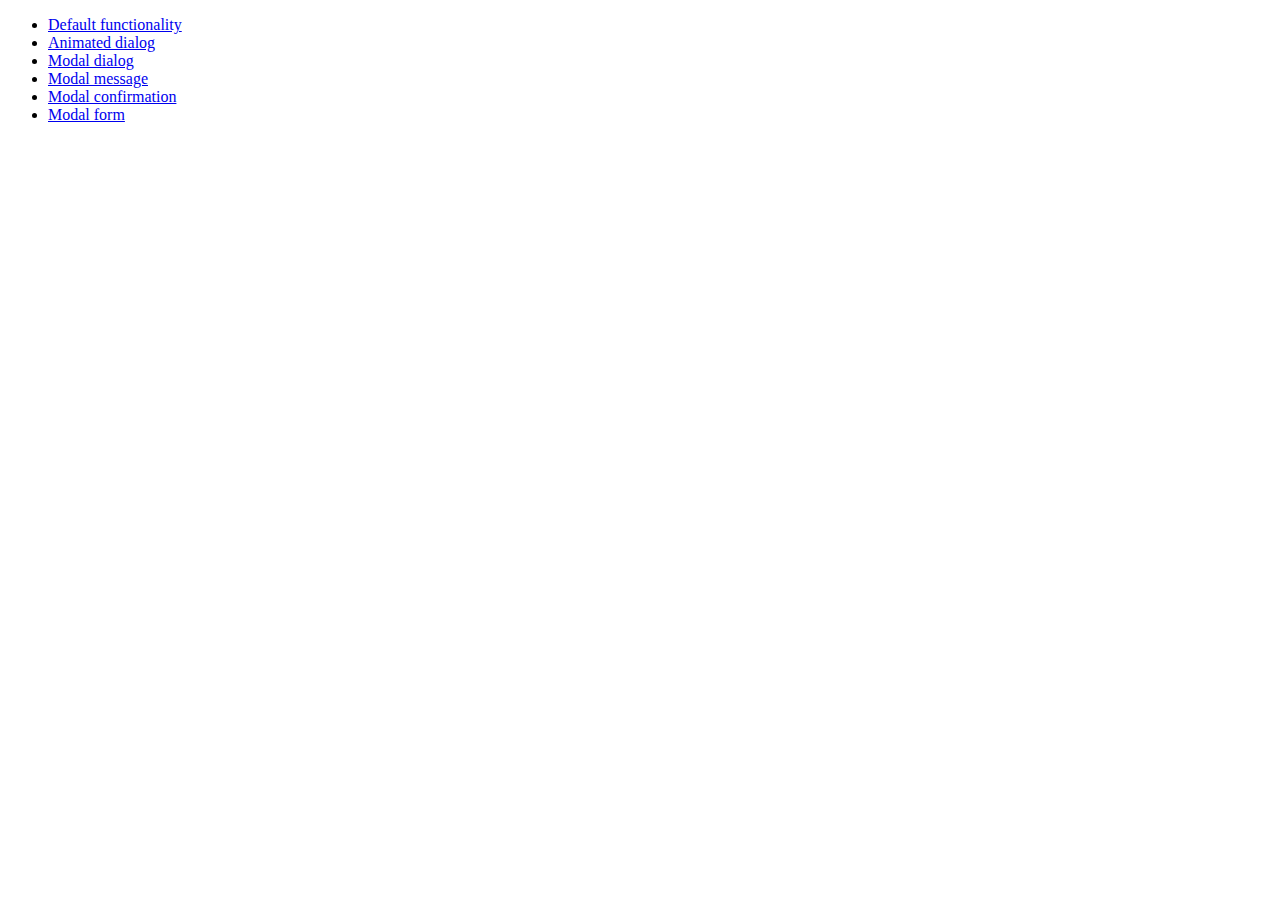
<file: bootstrap/jquery-ui-1.9.2.custom/development-bundle/demos/dialog/index.html>
<!doctype html>
<html lang="en">
<head>
	<meta charset="utf-8">
	<title>jQuery UI Dialog Demos</title>
</head>
<body>

<ul>
	<li><a href="default.html">Default functionality</a></li>
	<li><a href="animated.html">Animated dialog</a></li>
	<li><a href="modal.html">Modal dialog</a></li>
	<li><a href="modal-message.html">Modal message</a></li>
	<li><a href="modal-confirmation.html">Modal confirmation</a></li>
	<li><a href="modal-form.html">Modal form</a></li>
</ul>

</body>
</html>
</file>
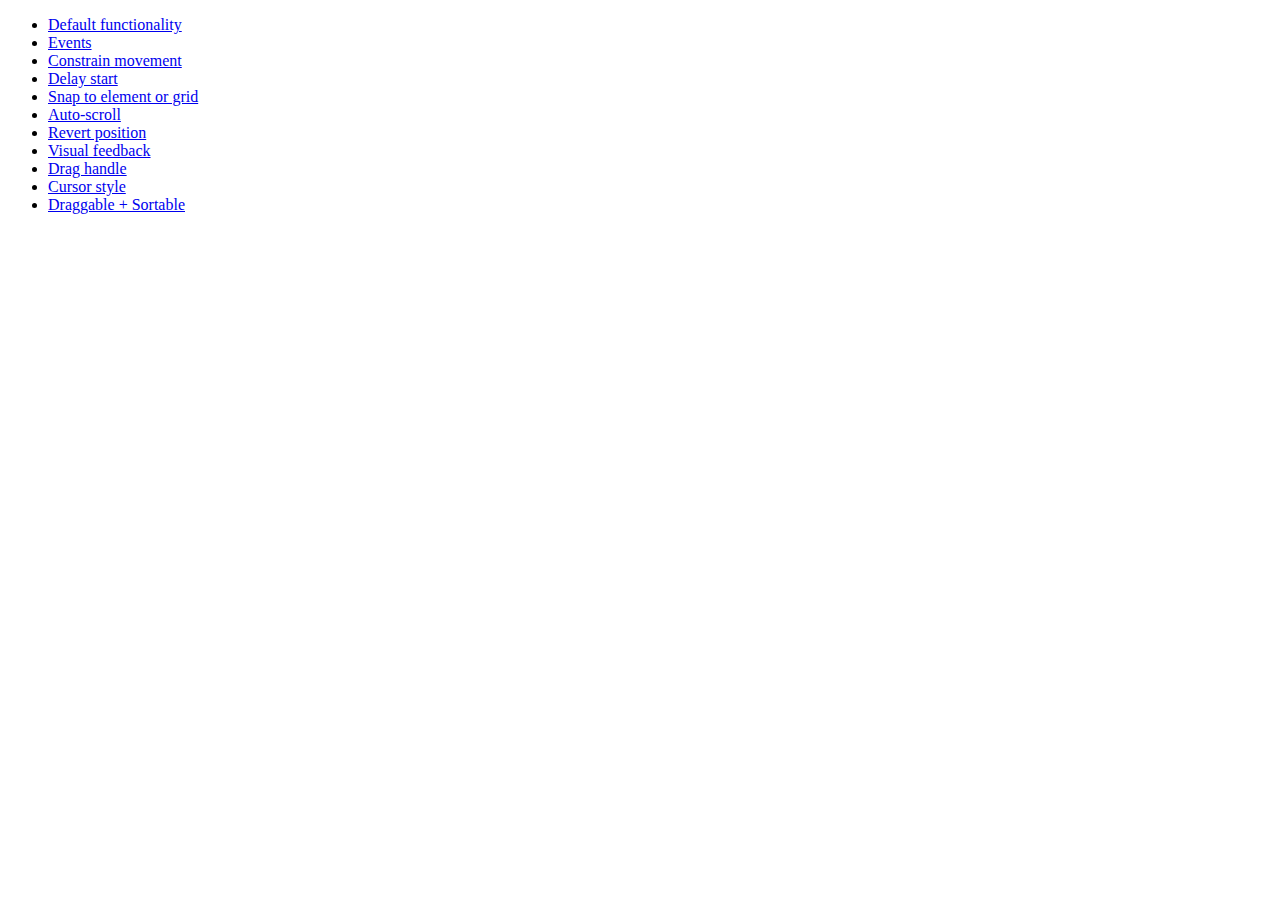
<file: bootstrap/jquery-ui-1.9.2.custom/development-bundle/demos/draggable/index.html>
<!doctype html>
<html lang="en">
<head>
	<meta charset="utf-8">
	<title>jQuery UI Draggable Demos</title>
</head>
<body>

<ul>
	<li><a href="default.html">Default functionality</a></li>
	<li><a href="events.html">Events</a></li>
	<li><a href="constrain-movement.html">Constrain movement</a></li>
	<li><a href="delay-start.html">Delay start</a></li>
	<li><a href="snap-to.html">Snap to element or grid</a></li>
	<li><a href="scroll.html">Auto-scroll</a></li>
	<li><a href="revert.html">Revert position</a></li>
	<li><a href="visual-feedback.html">Visual feedback</a></li>
	<li><a href="handle.html">Drag handle</a></li>
	<li><a href="cursor-style.html">Cursor style</a></li>
	<li><a href="sortable.html">Draggable + Sortable</a></li>
</ul>

</body>
</html>
</file>
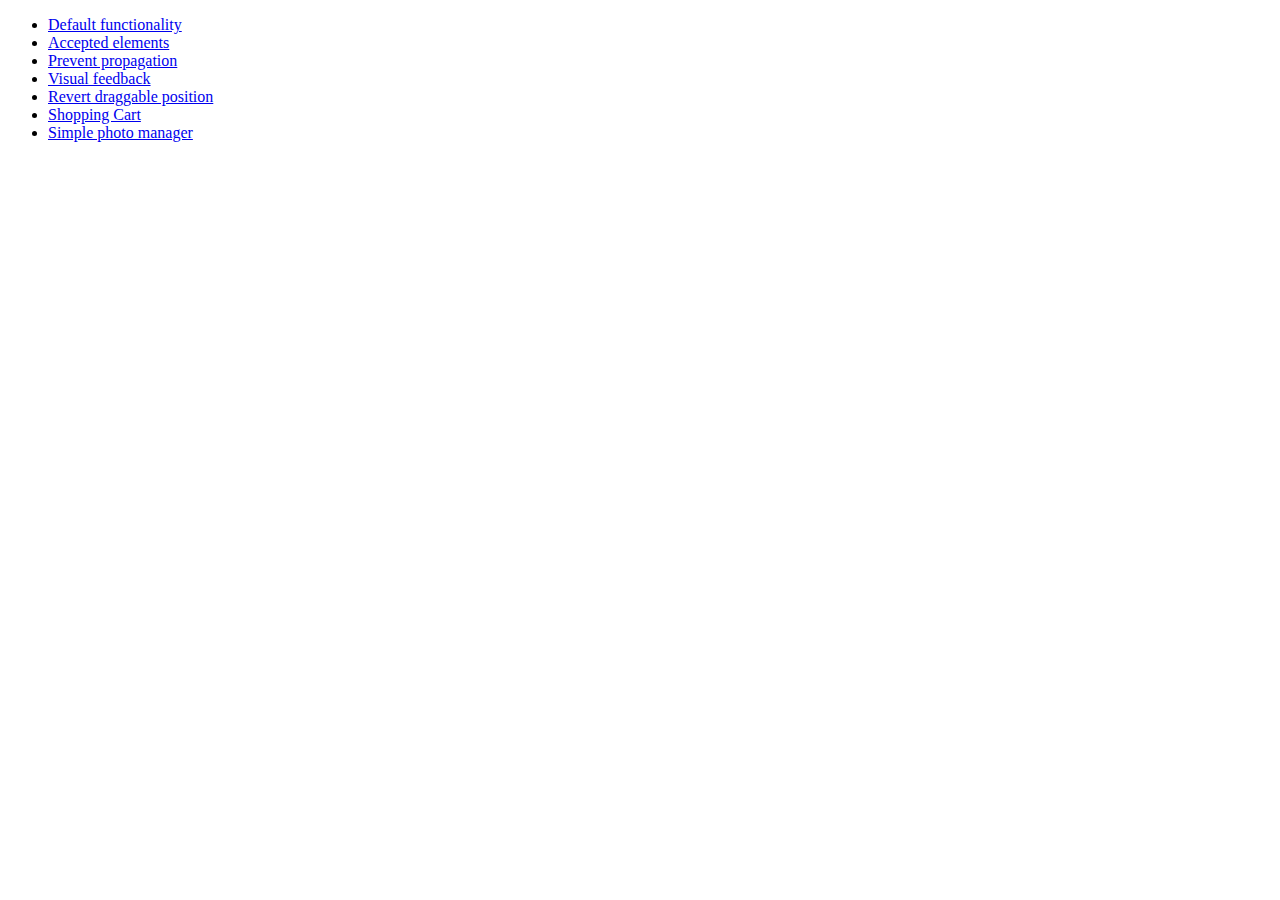
<file: bootstrap/jquery-ui-1.9.2.custom/development-bundle/demos/droppable/index.html>
<!doctype html>
<html lang="en">
<head>
	<meta charset="utf-8">
	<title>jQuery UI Droppable Demos</title>
</head>
<body>

<ul>
	<li><a href="default.html">Default functionality</a></li>
	<li><a href="accepted-elements.html">Accepted elements</a></li>
	<li><a href="propagation.html">Prevent propagation</a></li>
	<li><a href="visual-feedback.html">Visual feedback</a></li>
	<li><a href="revert.html">Revert draggable position</a></li>
	<li><a href="shopping-cart.html">Shopping Cart</a></li>
	<li><a href="photo-manager.html">Simple photo manager</a></li>
</ul>

</body>
</html>
</file>
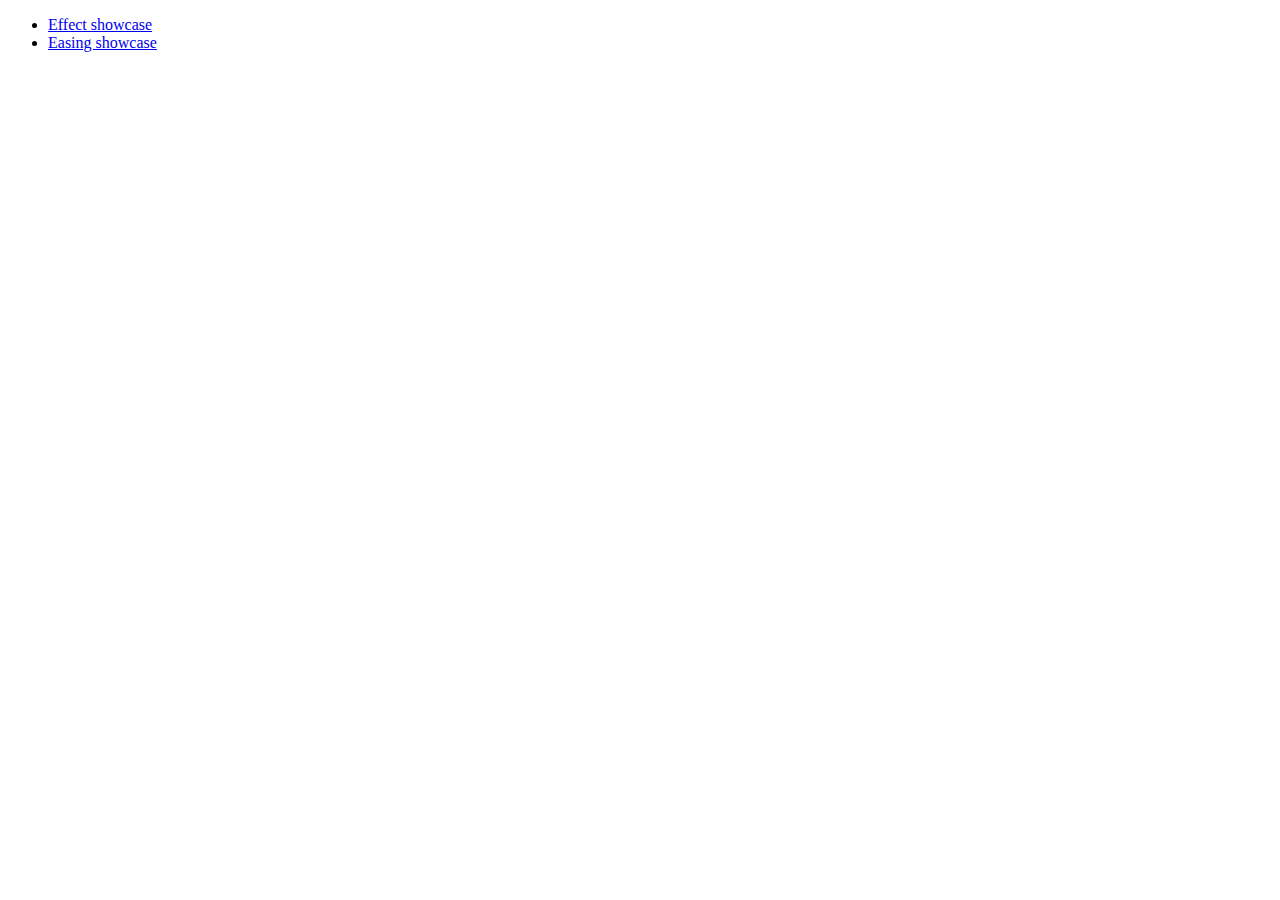
<file: bootstrap/jquery-ui-1.9.2.custom/development-bundle/demos/effect/index.html>
<!doctype html>
<html lang="en">
<head>
	<meta charset="utf-8">
	<title>jQuery UI Effects Demos</title>
</head>
<body>

<ul>
	<li><a href="default.html">Effect showcase</a></li>
	<li><a href="easing.html">Easing showcase</a></li>
</ul>

</body>
</html>
</file>
<file: bootstrap/estilohindex.css>
/* Estilos css para la pagina index.html */

 body{
		
	 background-color:#F6FBFA  ; 
} 
#nav > ul > li {
			/* border-radius:20px 20px 20px 20px; */
			display: inline-block;
			margin-left: 0.5em;
			padding: 0.5em 1.5em;
			text-decoration: none;
			line-height: 1.75em;
			font-family:inherit;
			/*font-size: 20px;*/
			position: relative;
			/*margin-bottom: 50px	;*/
}
#nav > ul > li>a{
border-radius:20px 20px 20px 20px;

}
.container-fluid	{
 padding-top: 100px;
  background: #333333 url("../imagenes/contrato7.jpg") no-repeat;
  height: 700px;
  width: 1500px;
}
#nav > ul > li > a:hover{
	text-decoration: none;
}
 #btn {
	margin-top: 50px;
	border-radius: 5px,5px,5px,5px;
	width: 10%;
	height:auto;
	font-size: 20px;
} 
#nav > ul > li > a{
			text-decoration: none;
			color: #fff;
			font-family:inherit;
			font-size: 20px;
			position: relative;
		}
</file>
